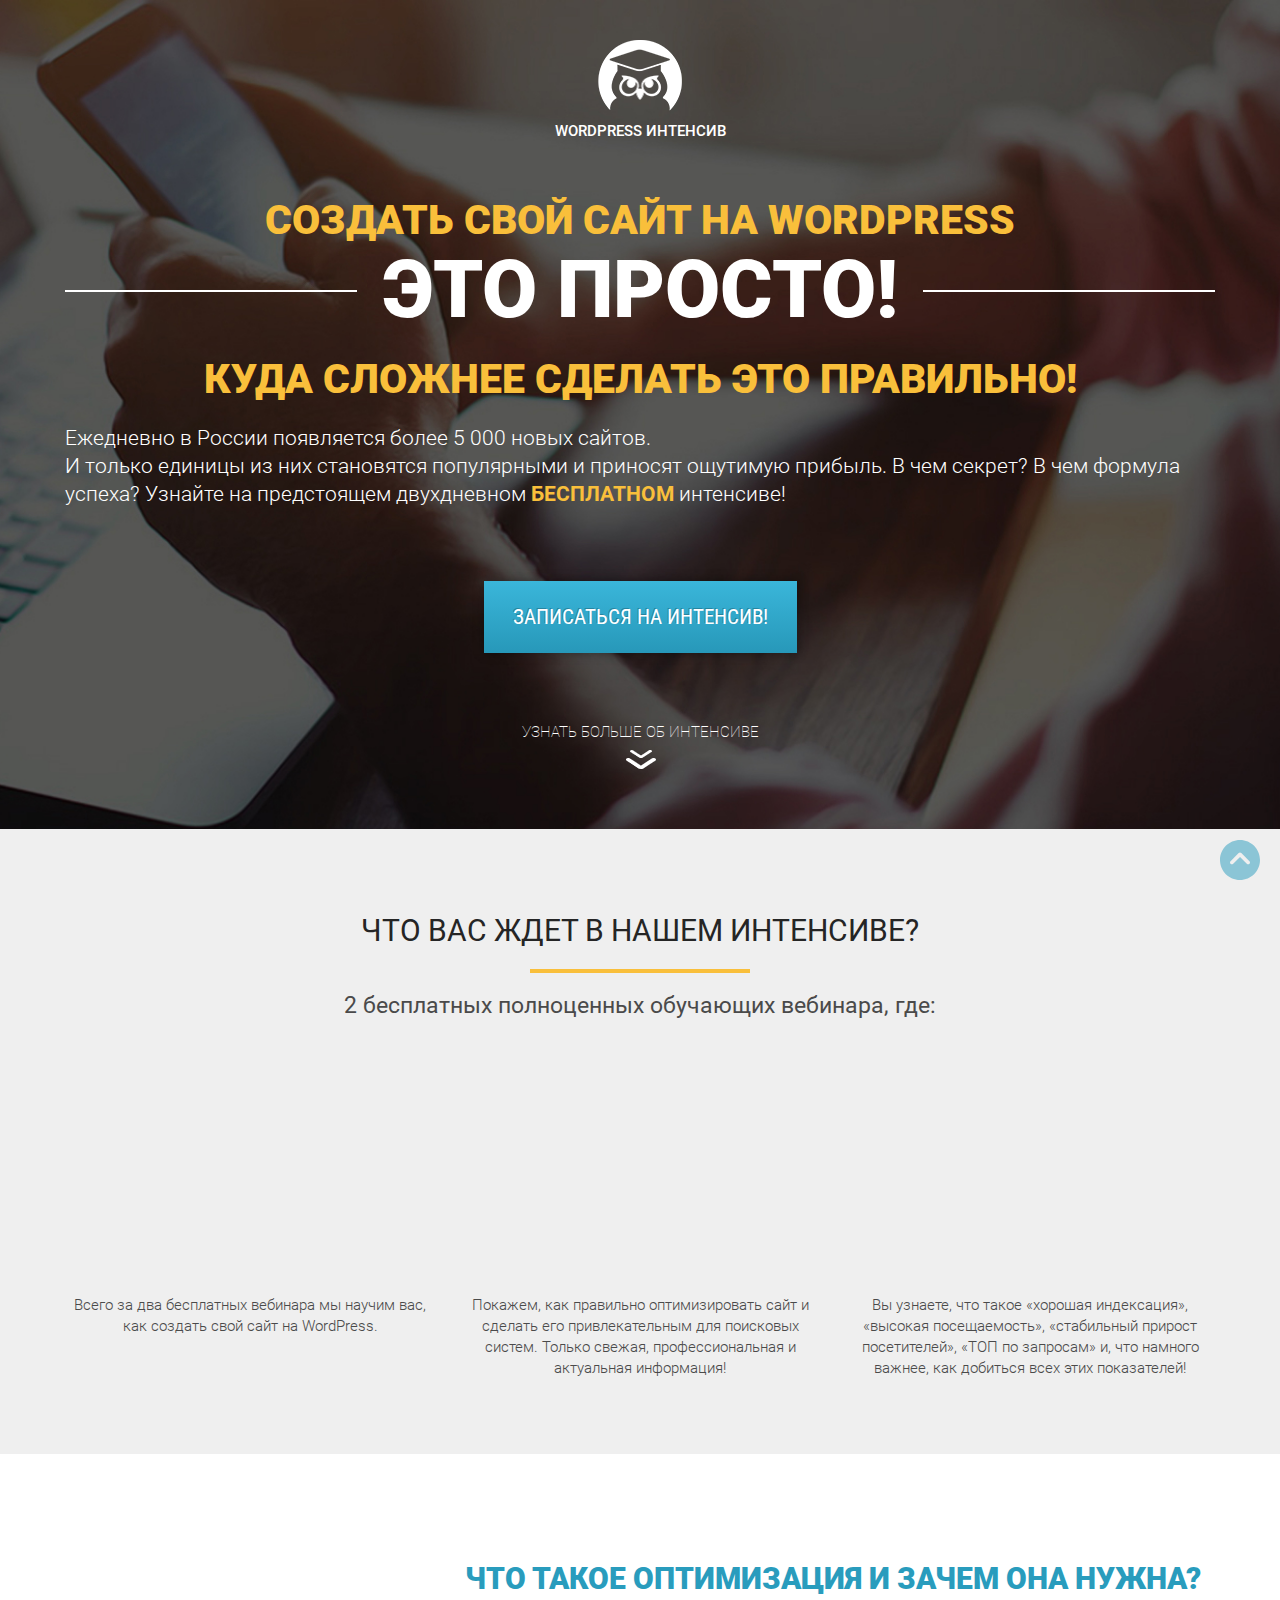
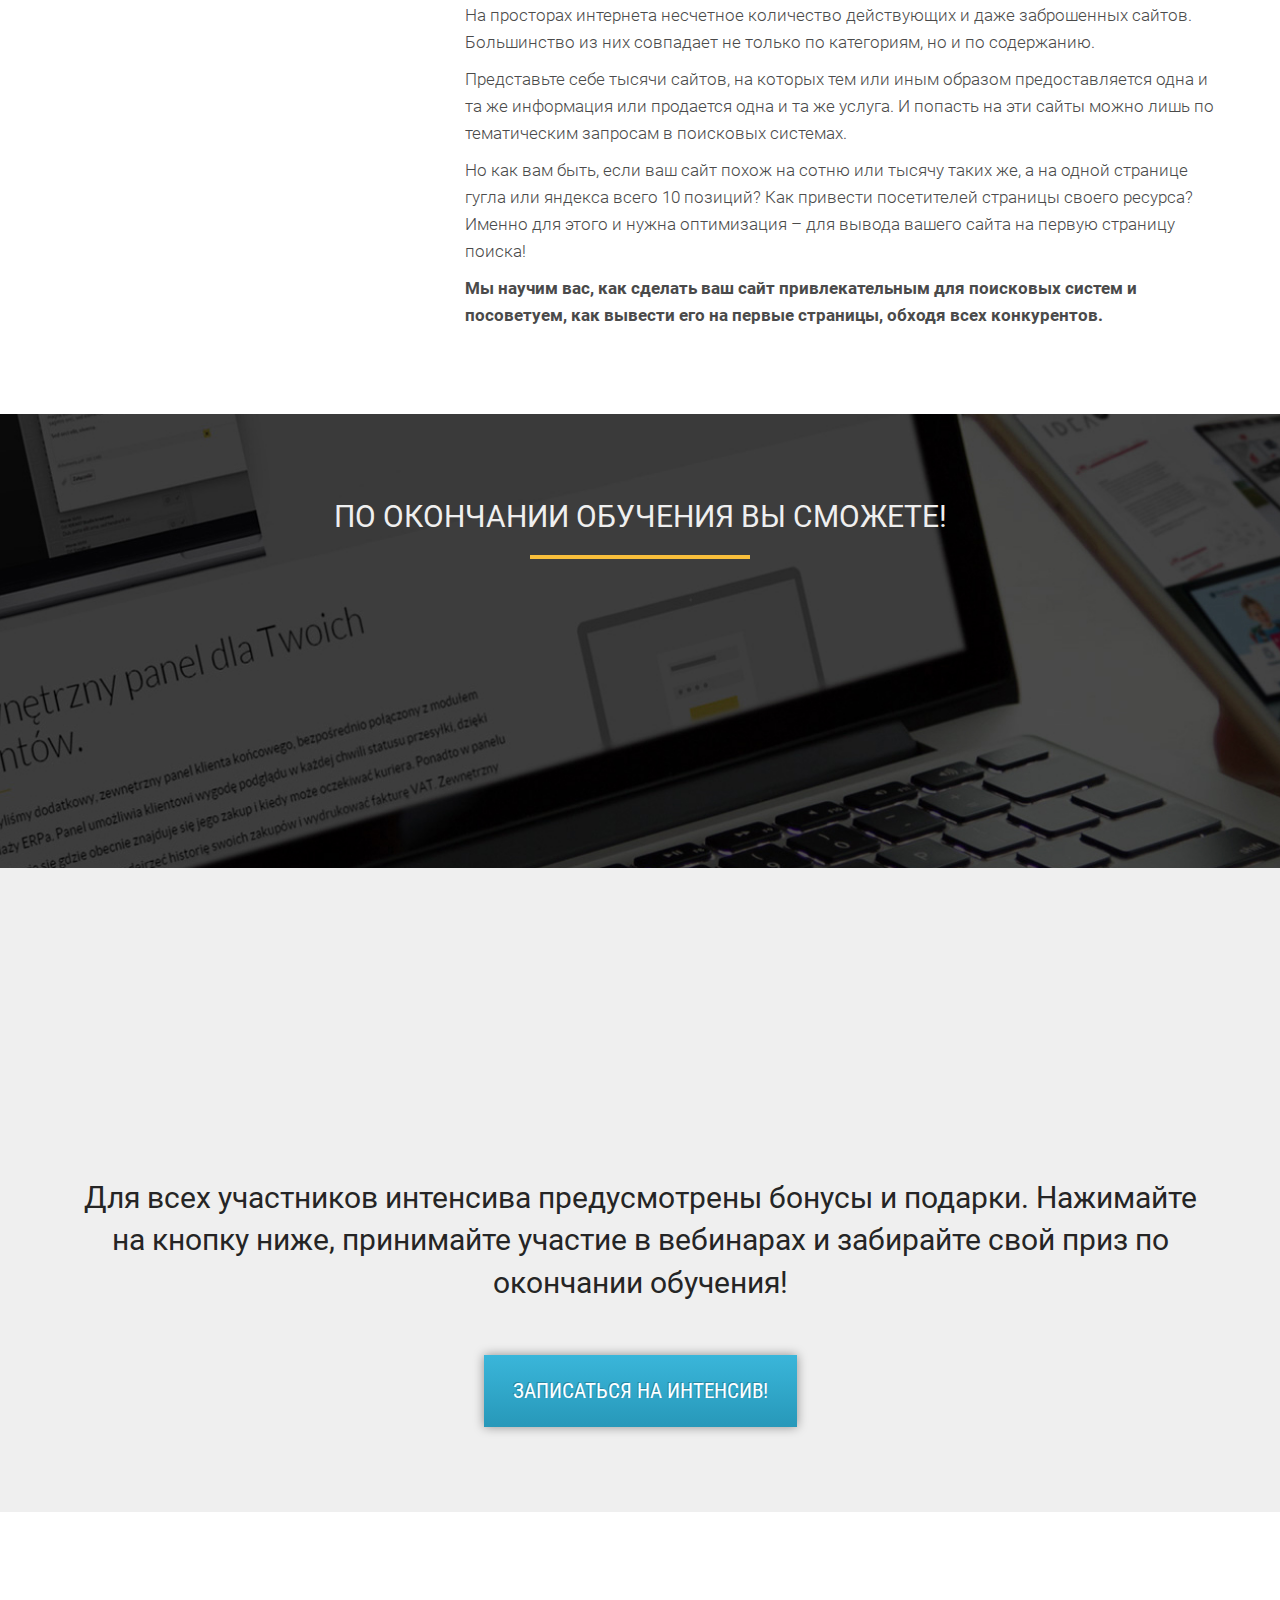
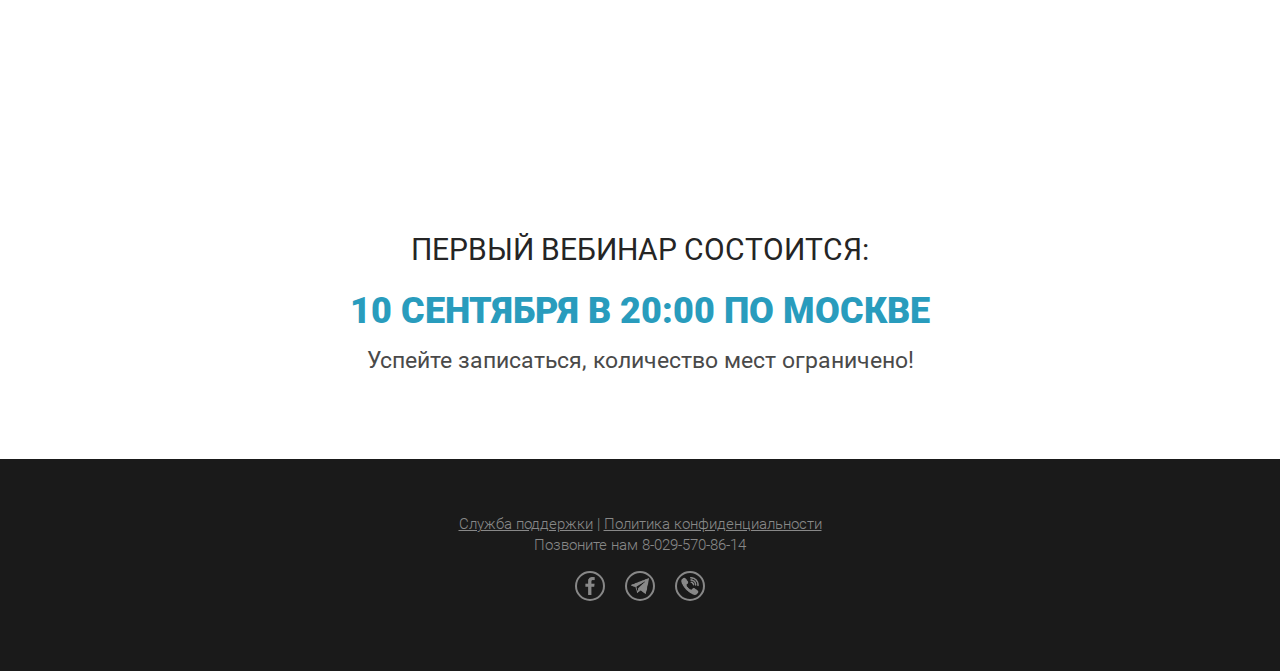
<file: index.html>
<!DOCTYPE html>
<html lang="ru">

<head>
	<meta charset="UTF-8">
	<meta name="viewport" content="width=device-width, initial-scale=1.0">
	<!-- Primary Meta Tags -->
	<title>WordPress интенсив — Создать свой сайт на WordPress</title>
	<meta name="title" content="WordPress интенсив — Создать свой сайт на WordPress">
	<meta name="description"
		content="Всего за два бесплатных вебинара мы научим вас, как создать свой сайт на WordPress.">

	<!-- Open Graph / Facebook -->
	<meta property="og:type" content="website">
	<meta property="og:url" content="https://alexandrusovich.ru/">
	<meta property="og:title" content="WordPress интенсив — Создать свой сайт на WordPress">
	<meta property="og:description"
		content="Всего за два бесплатных вебинара мы научим вас, как создать свой сайт на WordPress.">
	<meta property="og:image" content="img/woman_bg.png">

	<!-- Twitter -->
	<meta property="twitter:card" content="summary_large_image">
	<meta property="twitter:url" content="https://alexandrusovich.ru/">
	<meta property="twitter:title" content="WordPress интенсив — Создать свой сайт на WordPress">
	<meta property="twitter:description"
		content="Всего за два бесплатных вебинара мы научим вас, как создать свой сайт на WordPress.">
	<meta property="twitter:image" content="img/woman_bg.png">
	<link rel="apple-touch-icon" sizes="57x57" href="icons/favicons/apple-icon-57x57.png">
	<link rel="apple-touch-icon" sizes="60x60" href="icons/favicons/apple-icon-60x60.png">
	<link rel="apple-touch-icon" sizes="72x72" href="icons/favicons/apple-icon-72x72.png">
	<link rel="apple-touch-icon" sizes="76x76" href="icons/favicons/apple-icon-76x76.png">
	<link rel="apple-touch-icon" sizes="114x114" href="icons/favicons/apple-icon-114x114.png">
	<link rel="apple-touch-icon" sizes="120x120" href="icons/favicons/apple-icon-120x120.png">
	<link rel="apple-touch-icon" sizes="144x144" href="icons/favicons/apple-icon-144x144.png">
	<link rel="apple-touch-icon" sizes="152x152" href="icons/favicons/apple-icon-152x152.png">
	<link rel="apple-touch-icon" sizes="180x180" href="icons/favicons/apple-icon-180x180.png">
	<link rel="icon" type="image/png" sizes="192x192" href="icons/favicons/android-icon-192x192.png">
	<link rel="icon" type="image/png" sizes="32x32" href="icons/favicons/favicon-32x32.png">
	<link rel="icon" type="image/png" sizes="96x96" href="icons/favicons/favicon-96x96.png">
	<link rel="icon" type="image/png" sizes="16x16" href="icons/favicons/favicon-16x16.png">
	<link rel="manifest" href="icons/favicons/manifest.json">
	<meta name="msapplication-TileColor" content="#ffffff">
	<meta name="msapplication-TileImage" content="/ms-icon-144x144.png">
	<meta name="theme-color" content="#ffffff">
	<base target="_blank">
	<link rel="manifest" href="icons/favicons/manifest.json" />
	<link rel="stylesheet" href="https://cdnjs.cloudflare.com/ajax/libs/animate.css/4.1.1/animate.min.css">
	<link rel="stylesheet" href="css/main.min.css">
</head>

<body>
	<header class="first-screen">
		<div class="container">
			<div class="first-screen__logo">
				<img class="first-screen__logo-icon" src="icons/logo.png" alt="logo">
				<div class="first-screen__logo-text">WordPress интенсив</div>
			</div>
			<h1 class="first-screen__title">Создать свой сайт на WordPress</h1>
			<h2 class="first-screen__big-title">это просто!</h2>
			<h2 class="first-screen__subtitle">Куда сложнее сделать это правильно!</h2>
			<div class="first-screen__text text-fz">
				Ежедневно в России появляется более 5 000 новых сайтов.<br>И только единицы из них становятся
				популярными и приносят ощутимую прибыль. В чем секрет? В чем формула успеха? Узнайте на предстоящем
				двухдневном <span>БЕСПЛАТНОМ</span> интенсиве!
			</div>
			<button class="button button_first-screen" type="button" data-modal="modal">Записаться на интенсив!</button>
			<div class="first-screen__more">
				<a href="#waiting" target="_self" class="first-screen__more-text">узнать больше об интенсиве</a>
				<img src="icons/down.png" alt="down" class="first-screen__more-icon">
			</div>
		</div>
	</header>
	<section class="waiting" id="waiting">
		<div class="container">
			<h2 class="waiting__title">Что вас ждет в нашем интенсиве?</h2>
			<div class="divider"></div>
			<div class="waiting__subtitle">2 бесплатных полноценных обучающих вебинара, где:</div>
			<div class="waiting__items">
				<div class="waiting__item">
					<img src="icons/waiting_1.png" alt="" class="waiting__img waiting__left">
					<div class="waiting__descr text-fz">Всего за два бесплатных вебинара мы научим вас, как создать свой
						сайт на WordPress.</div>
				</div>
				<div class="waiting__item">
					<img src="icons/waiting_2.png" alt="" class="waiting__img waiting__middle">
					<div class="waiting__descr text-fz">Покажем, как правильно оптимизировать сайт и сделать его
						привлекательным для поисковых систем. Только свежая, профессиональная и актуальная информация!
					</div>
				</div>
				<div class="waiting__item">
					<img src="icons/waiting_3.png" alt="" class="waiting__img waiting__right">
					<div class="waiting__descr text-fz">Вы узнаете, что такое «хорошая индексация», «высокая
						посещаемость», «стабильный прирост посетителей», «ТОП по запросам» и, что намного важнее, как
						добиться всех этих показателей!</div>
				</div>
			</div>
		</div>
	</section>
	<section class="optimization">
		<div class="container">
			<div class="optimization__text-block">
				<h2 class="optimization__title">Что такое оптимизация и зачем она нужна?</h2>
				<p class="optimization__parag text-fz">На просторах интернета несчетное количество действующих и даже
					заброшенных сайтов. Большинство из них совпадает не только по категориям, но и по содержанию.</p>
				<p class="optimization__parag text-fz">Представьте себе тысячи сайтов, на которых тем или иным образом
					предоставляется одна и та же информация или продается одна и та же услуга. И попасть на эти сайты
					можно лишь по тематическим запросам в поисковых системах.</p>
				<p class="optimization__parag text-fz">Но как вам быть, если ваш сайт похож на сотню или тысячу таких
					же, а на одной странице гугла или яндекса всего 10 позиций? Как привести посетителей страницы своего
					ресурса? Именно для этого и нужна оптимизация – для вывода вашего сайта на первую страницу поиска!
				</p>
				<p class="optimization__parag text-fz">Мы научим вас, как сделать ваш сайт привлекательным для поисковых
					систем и посоветуем, как вывести его на первые страницы, обходя всех конкурентов.</p>
			</div>
			<div class="optimization__img-wrap">
				<img src="img/woman_bg.png" alt="woman" class="optimization__img">
			</div>

		</div>
	</section>
	<section class="finish">
		<div class="container">
			<h2 class="finish__title text-fz">По окончании обучения Вы сможете!</h2>
			<div class="divider"></div>
			<div class="finish__items">
				<div class="finish__item">
					<div class="finish__circle">
						<img src="icons/finish/finish_icon_1.png" alt="" class="finish__img">
					</div>
					<div class="finish__descr text-fz">Создать свой сайт или блог</div>
				</div>
				<div class="finish__item">
					<div class="finish__circle">
						<img src="icons/finish/finish_icon_2.png" alt="" class="finish__img">
					</div>
					<div class="finish__descr text-fz">Правильно его оптимизировать</div>
				</div>
				<div class="finish__item">
					<div class="finish__circle">
						<img src="icons/finish/finish_icon_3.png" alt="" class="finish__img">
					</div>
					<div class="finish__descr text-fz">Обеспечить ему медлен- ный, но верный рост в ТОП</div>
				</div>
				<div class="finish__item">
					<div class="finish__circle">
						<img src="icons/finish/finish_icon_4.png" alt="" class="finish__img">
					</div>
					<div class="finish__descr text-fz">Достигнуть стабильного прироста посетителей</div>
				</div>
				<div class="finish__item">
					<div class="finish__circle">
						<img src="icons/finish/finish_icon_5.png" alt="" class="finish__img">
					</div>
					<div class="finish__descr text-fz">Получать ощутимую прибыль</div>
				</div>
			</div>
		</div>
	</section>
	<div class="gift">
		<div class="container">
			<img src="icons/gift.png" alt="" class="gift__img">
			<div class="gift__text text-fz">Для всех участников интенсива предусмотрены бонусы и подарки. Нажимайте на
				кнопку ниже, принимайте участие в вебинарах и забирайте свой приз по окончании обучения!</div>
			<button class="button button_gift" data-modal="modal">Записаться на интенсив!</button>
		</div>
	</div>
	<section class="webinar">
		<div class="container">
			<img src="icons/first.png" alt="first" class="webinar__img">
			<h2 class="webinar__title">Первый вебинар состоится:</h2>
			<div class="webinar__subtitle">10 сентября в 20:00 по Москве</div>
			<div class="webinar__descr">Успейте записаться, количество мест ограничено!</div>
		</div>
	</section>
	<footer class="footer">
		<div class="footer__links">
			<a href="mailto:usovich_al@mail.ru" class="footer__link">Служба поддержки</a> |
			<a href="/privacy-policy.html" class="footer__link">Политика конфиденциальности</a>
		</div>
		<div class="footer__call">
			Позвоните нам <a href="tel:+375295708614" class="footer__call-link">8-029-570-86-14</a>
		</div>
		<div class="footer__social">
			<a href="https://www.facebook.com/profile.php?id=100010730645264" class="footer__social-link"
				title="facebook"><img src="icons/social/facebook.png" alt="facebook"></a>
			<a href="https://t.me/+WH7IejT4m4RmODky" class="footer__social-link" title="telegram"><img
					src="icons/social/telegram.png" alt="telegram"></a>
			<a href="viber://chat?number=%2B375295708614" class="footer__social-link" title="viber"><img
					src="icons/social/viber.png" alt="viber"></a>
		</div>
	</footer>
	<a href="#" id="pageup" target="_self"><img class="pageup" src="icons/circle-chevron-up-solid.svg" alt="pageup"></a>
	<div class="overlay"></div>
	<div class="modal" id="modal">
		<div class="modal__close">&times;</div>
		<h3 class="modal__title">Записаться на интенсив!</h3>
		<div class="modal__descr">Введите ваши контакты, и наш менеджер свяжется с Вами в ближайшее время</div>
		<form action="#" class="modal__form">
			<input type="text" name="name" placeholder="Ваше имя"><br>
			<input name="phone" placeholder="Ваш номер телефона"><br>
			<input type="email" name="email" placeholder="Ваш имейл"><br>
			<button class="button button_form">отправить</button>
		</form>
	</div>
	<div class="modal" id="thanks">
		<div class="modal__close">&times;</div>
		<div class="modal__title">Спасибо за вашу заявку!</div>
		<div class="modal__descr">Наш менеджер свяжется с Вами в ближайшее время</div>
	</div>

	<script src="js/jquery-3.6.3.min.js"></script>
	<script src="js/jquery.validate.min.js"></script>
	<script src="js/jquery.maskedinput.min.js"></script>
	<script src="js/script.js"></script>
</body>

</html>
</file>
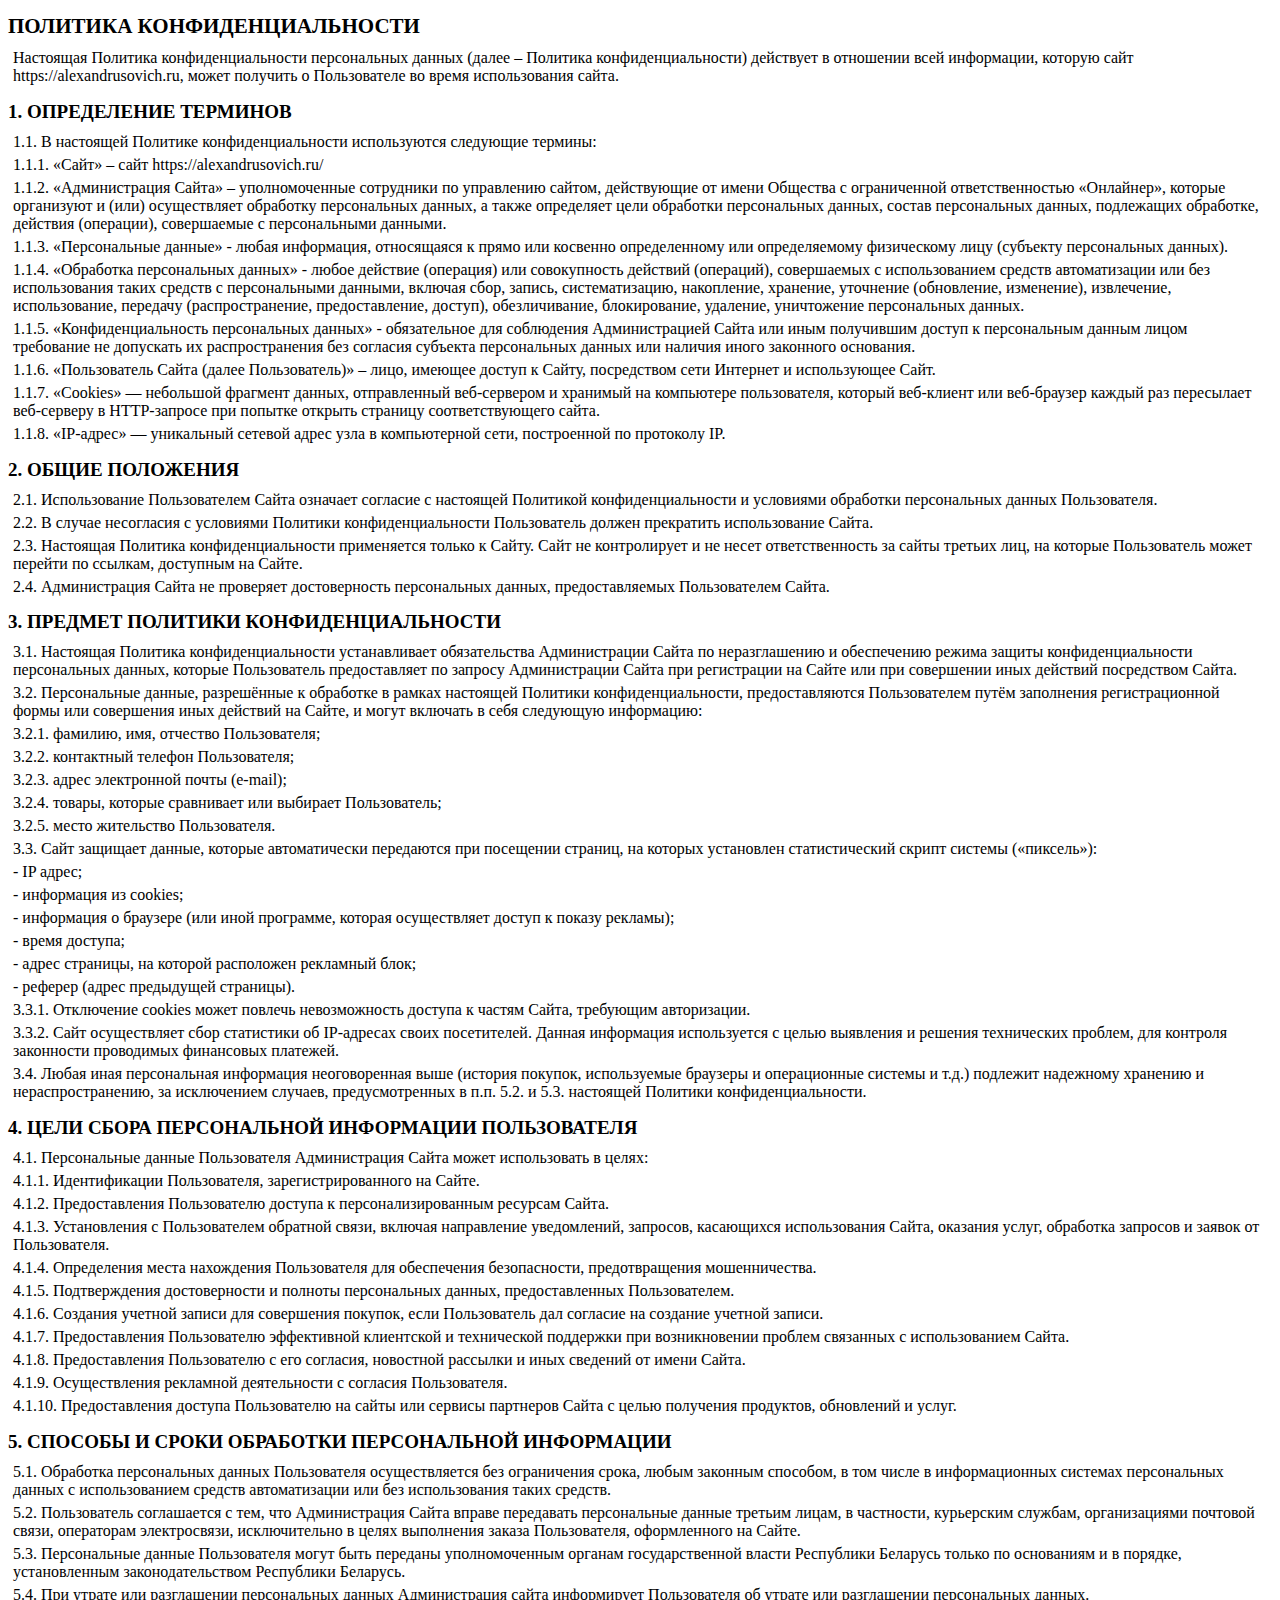
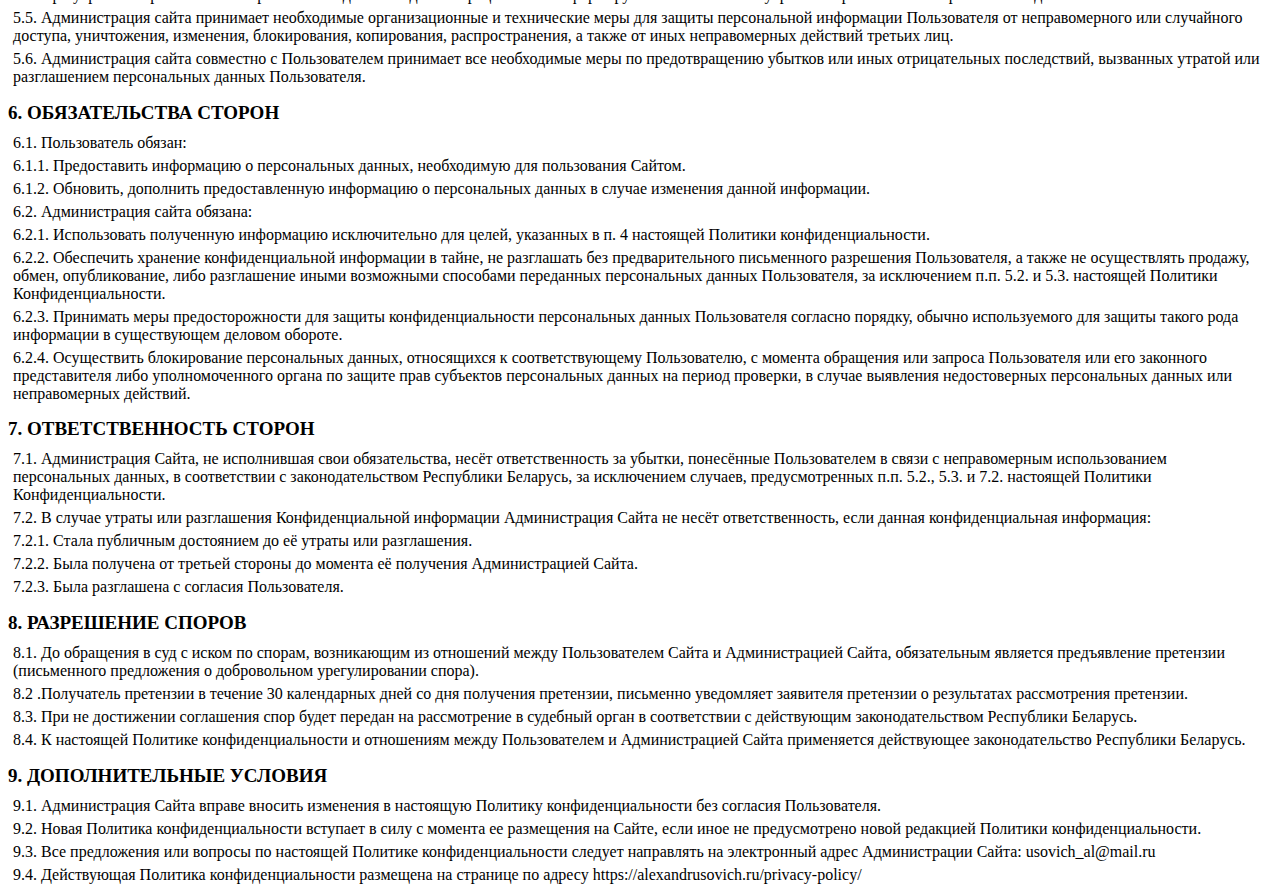
<file: privacy-policy.html>
<!DOCTYPE html>
<html lang="ru">
<head>
    <meta charset="UTF-8">
    <meta http-equiv="X-UA-Compatible" content="IE=edge">
    <meta name="viewport" content="width=device-width, initial-scale=1.0">
    <title>Privacy-policy</title>
    <link rel="stylesheet" href="css/privacy-styles.min.css">
</head>
<body>
    <h1>ПОЛИТИКА КОНФИДЕНЦИАЛЬНОСТИ</h1>

    <p>Настоящая Политика конфиденциальности персональных данных (далее – Политика конфиденциальности) действует в отношении всей информации, которую сайт https://alexandrusovich.ru, может получить о Пользователе во время использования сайта.</p>

    <h2>1. ОПРЕДЕЛЕНИЕ ТЕРМИНОВ</h2>
    <p>1.1. В настоящей Политике конфиденциальности используются следующие термины:</p>
    <p>1.1.1. «Сайт» – сайт https://alexandrusovich.ru/</p>
    <p>1.1.2. «Администрация Сайта» – уполномоченные сотрудники по управлению сайтом, действующие от имени Общества с ограниченной ответственностью «Онлайнер», которые организуют и (или) осуществляет обработку персональных данных, а также определяет цели обработки персональных данных, состав персональных данных, подлежащих обработке, действия (операции), совершаемые с персональными данными.</p>
    <p>1.1.3. «Персональные данные» - любая информация, относящаяся к прямо или косвенно определенному или определяемому физическому лицу (субъекту персональных данных).</p>
    <p>1.1.4. «Обработка персональных данных» - любое действие (операция) или совокупность действий (операций), совершаемых с использованием средств автоматизации или без использования таких средств с персональными данными, включая сбор, запись, систематизацию, накопление, хранение, уточнение (обновление, изменение), извлечение, использование, передачу (распространение, предоставление, доступ), обезличивание, блокирование, удаление, уничтожение персональных данных.</p>
    <p>1.1.5. «Конфиденциальность персональных данных» - обязательное для соблюдения Администрацией Сайта или иным получившим доступ к персональным данным лицом требование не допускать их распространения без согласия субъекта персональных данных или наличия иного законного основания.</p>
    <p>1.1.6. «Пользователь Сайта (далее Пользователь)» – лицо, имеющее доступ к Сайту, посредством сети Интернет и использующее Сайт.</p>
    <p>1.1.7. «Cookies» — небольшой фрагмент данных, отправленный веб-сервером и хранимый на компьютере пользователя, который веб-клиент или веб-браузер каждый раз пересылает веб-серверу в HTTP-запросе при попытке открыть страницу соответствующего сайта.</p>
    <p>1.1.8. «IP-адрес» — уникальный сетевой адрес узла в компьютерной сети, построенной по протоколу IP.</p>

    <h2>2. ОБЩИЕ ПОЛОЖЕНИЯ</h2>
    <p>2.1. Использование Пользователем Сайта означает согласие с настоящей Политикой конфиденциальности и условиями обработки персональных данных Пользователя.</p>
    <p>2.2. В случае несогласия с условиями Политики конфиденциальности Пользователь должен прекратить использование Сайта.</p>
    <p>2.3. Настоящая Политика конфиденциальности применяется только к Сайту. Сайт не контролирует и не несет ответственность за сайты третьих лиц, на которые Пользователь может перейти по ссылкам, доступным на Сайте.</p>
    <p>2.4. Администрация Сайта не проверяет достоверность персональных данных, предоставляемых Пользователем Сайта.</p>

    <h2>3. ПРЕДМЕТ ПОЛИТИКИ КОНФИДЕНЦИАЛЬНОСТИ</h2>
    <p>3.1. Настоящая Политика конфиденциальности устанавливает обязательства Администрации Сайта по неразглашению и обеспечению режима защиты конфиденциальности персональных данных, которые Пользователь предоставляет по запросу Администрации Сайта при регистрации на Сайте или при совершении иных действий посредством Сайта.</p>
    <p>3.2. Персональные данные, разрешённые к обработке в рамках настоящей Политики конфиденциальности, предоставляются Пользователем путём заполнения регистрационной формы или совершения иных действий на Сайте, и могут включать в себя следующую информацию:</p>
    <p>3.2.1. фамилию, имя, отчество Пользователя;</p>
    <p>3.2.2. контактный телефон Пользователя;</p>
    <p>3.2.3. адрес электронной почты (e-mail);</p>
    <p>3.2.4. товары, которые сравнивает или выбирает Пользователь;</p>
    <p>3.2.5. место жительство Пользователя.</p>
    <p>3.3. Сайт защищает данные, которые автоматически передаются при посещении страниц, на которых установлен статистический скрипт системы («пиксель»):</p>
    <p>- IP адрес;</p>
    <p>- информация из cookies;</p>
    <p>- информация о браузере (или иной программе, которая осуществляет доступ к показу рекламы);</p>
    <p>- время доступа;</p>
    <p>- адрес страницы, на которой расположен рекламный блок;</p>
    <p>- реферер (адрес предыдущей страницы).</p>
    <p>3.3.1. Отключение cookies может повлечь невозможность доступа к частям Сайта, требующим авторизации.</p>
    <p>3.3.2. Сайт осуществляет сбор статистики об IP-адресах своих посетителей. Данная информация используется с целью выявления и решения технических проблем, для контроля законности проводимых финансовых платежей.</p>
    <p>3.4. Любая иная персональная информация неоговоренная выше (история покупок, используемые браузеры и операционные системы и т.д.) подлежит надежному хранению и нераспространению, за исключением случаев, предусмотренных в п.п. 5.2. и 5.3. настоящей Политики конфиденциальности.</p>

    <h2>4. ЦЕЛИ СБОРА ПЕРСОНАЛЬНОЙ ИНФОРМАЦИИ ПОЛЬЗОВАТЕЛЯ</h2>
    <p>4.1. Персональные данные Пользователя Администрация Сайта может использовать в целях:</p>
    <p>4.1.1. Идентификации Пользователя, зарегистрированного на Сайте.</p>
    <p>4.1.2. Предоставления Пользователю доступа к персонализированным ресурсам Сайта.</p>
    <p>4.1.3. Установления с Пользователем обратной связи, включая направление уведомлений, запросов, касающихся использования Сайта, оказания услуг, обработка запросов и заявок от Пользователя.</p>
    <p>4.1.4. Определения места нахождения Пользователя для обеспечения безопасности, предотвращения мошенничества.</p>
    <p>4.1.5. Подтверждения достоверности и полноты персональных данных, предоставленных Пользователем.</p>
    <p>4.1.6. Создания учетной записи для совершения покупок, если Пользователь дал согласие на создание учетной записи.</p>
    <p>4.1.7. Предоставления Пользователю эффективной клиентской и технической поддержки при возникновении проблем связанных с использованием Сайта.</p>
    <p>4.1.8. Предоставления Пользователю с его согласия, новостной рассылки и иных сведений от имени Сайта.</p>
    <p>4.1.9. Осуществления рекламной деятельности с согласия Пользователя.</p>
    <p>4.1.10. Предоставления доступа Пользователю на сайты или сервисы партнеров Сайта с целью получения продуктов, обновлений и услуг.</p>

    <h2>5. СПОСОБЫ И СРОКИ ОБРАБОТКИ ПЕРСОНАЛЬНОЙ ИНФОРМАЦИИ</h2>
    <p>5.1. Обработка персональных данных Пользователя осуществляется без ограничения срока, любым законным способом, в том числе в информационных системах персональных данных с использованием средств автоматизации или без использования таких средств.</p>
    <p>5.2. Пользователь соглашается с тем, что Администрация Сайта вправе передавать персональные данные третьим лицам, в частности, курьерским службам, организациями почтовой связи, операторам электросвязи, исключительно в целях выполнения заказа Пользователя, оформленного на Сайте.</p>
    <p>5.3. Персональные данные Пользователя могут быть переданы уполномоченным органам государственной власти Республики Беларусь только по основаниям и в порядке, установленным законодательством Республики Беларусь.</p>
    <p>5.4. При утрате или разглашении персональных данных Администрация сайта информирует Пользователя об утрате или разглашении персональных данных.</p>
    <p>5.5. Администрация сайта принимает необходимые организационные и технические меры для защиты персональной информации Пользователя от неправомерного или случайного доступа, уничтожения, изменения, блокирования, копирования, распространения, а также от иных неправомерных действий третьих лиц.</p>
    <p>5.6. Администрация сайта совместно с Пользователем принимает все необходимые меры по предотвращению убытков или иных отрицательных последствий, вызванных утратой или разглашением персональных данных Пользователя.</p>

    <h2>6. ОБЯЗАТЕЛЬСТВА СТОРОН</h2>
    <p>6.1. Пользователь обязан:</p>
    <p>6.1.1. Предоставить информацию о персональных данных, необходимую для пользования Сайтом.</p>
    <p>6.1.2. Обновить, дополнить предоставленную информацию о персональных данных в случае изменения данной информации.</p>
    <p>6.2. Администрация сайта обязана:</p>
    <p>6.2.1. Использовать полученную информацию исключительно для целей, указанных в п. 4 настоящей Политики конфиденциальности.</p>
    <p>6.2.2. Обеспечить хранение конфиденциальной информации в тайне, не разглашать без предварительного письменного разрешения Пользователя, а также не осуществлять продажу, обмен, опубликование, либо разглашение иными возможными способами переданных персональных данных Пользователя, за исключением п.п. 5.2. и 5.3. настоящей Политики Конфиденциальности.</p>
    <p>6.2.3. Принимать меры предосторожности для защиты конфиденциальности персональных данных Пользователя согласно порядку, обычно используемого для защиты такого рода информации в существующем деловом обороте.</p>
    <p>6.2.4. Осуществить блокирование персональных данных, относящихся к соответствующему Пользователю, с момента обращения или запроса Пользователя или его законного представителя либо уполномоченного органа по защите прав субъектов персональных данных на период проверки, в случае выявления недостоверных персональных данных или неправомерных действий.</p>

    <h2>7. ОТВЕТСТВЕННОСТЬ СТОРОН</h2>
    <p>7.1. Администрация Сайта, не исполнившая свои обязательства, несёт ответственность за убытки, понесённые Пользователем в связи с неправомерным использованием персональных данных, в соответствии с законодательством Республики Беларусь, за исключением случаев, предусмотренных п.п. 5.2., 5.3. и 7.2. настоящей Политики Конфиденциальности.</p>
    <p>7.2. В случае утраты или разглашения Конфиденциальной информации Администрация Сайта не несёт ответственность, если данная конфиденциальная информация:</p>
    <p>7.2.1. Стала публичным достоянием до её утраты или разглашения.</p>
    <p>7.2.2. Была получена от третьей стороны до момента её получения Администрацией Сайта.</p>
    <p>7.2.3. Была разглашена с согласия Пользователя.</p>

    <h2>8. РАЗРЕШЕНИЕ СПОРОВ</h2>
    <p>8.1. До обращения в суд с иском по спорам, возникающим из отношений между Пользователем Сайта и Администрацией Сайта, обязательным является предъявление претензии (письменного предложения о добровольном урегулировании спора).</p>
    <p>8.2 .Получатель претензии в течение 30 календарных дней со дня получения претензии, письменно уведомляет заявителя претензии о результатах рассмотрения претензии.</p>
    <p>8.3. При не достижении соглашения спор будет передан на рассмотрение в судебный орган в соответствии с действующим законодательством Республики Беларусь.</p>
    <p>8.4. К настоящей Политике конфиденциальности и отношениям между Пользователем и Администрацией Сайта применяется действующее законодательство Республики Беларусь.</p>

    <h2>9. ДОПОЛНИТЕЛЬНЫЕ УСЛОВИЯ</h2>
    <p>9.1. Администрация Сайта вправе вносить изменения в настоящую Политику конфиденциальности без согласия Пользователя.</p>
    <p>9.2. Новая Политика конфиденциальности вступает в силу с момента ее размещения на Сайте, если иное не предусмотрено новой редакцией Политики конфиденциальности.</p>
    <p>9.3. Все предложения или вопросы по настоящей Политике конфиденциальности следует направлять на электронный адрес Администрации Сайта: usovich_al@mail.ru</p>
    <p>9.4. Действующая Политика конфиденциальности размещена на странице по адресу https://alexandrusovich.ru/privacy-policy/</p>
</body>
</html>
</file>
<file: css/main.min.css>
/*! normalize.css v8.0.1 | MIT License | github.com/necolas/normalize.css */html{line-height:1.15;-webkit-text-size-adjust:100%}body{margin:0}main{display:block}h1{font-size:2em;margin:.67em 0}hr{box-sizing:content-box;height:0;overflow:visible}pre{font-family:monospace,monospace;font-size:1em}a{background-color:rgba(0,0,0,0)}abbr[title]{border-bottom:none;text-decoration:underline;-webkit-text-decoration:underline dotted;text-decoration:underline dotted}b,strong{font-weight:bolder}code,kbd,samp{font-family:monospace,monospace;font-size:1em}small{font-size:80%}sub,sup{font-size:75%;line-height:0;position:relative;vertical-align:baseline}sub{bottom:-0.25em}sup{top:-0.5em}img{border-style:none}button,input,optgroup,select,textarea{font-family:inherit;font-size:100%;line-height:1.15;margin:0}button,input{overflow:visible}button,select{text-transform:none}[type=button],[type=reset],[type=submit],button[type=button]::-moz-focus-inner,[type=reset]::-moz-focus-inner,[type=submit]::-moz-focus-inner,button::-moz-focus-inner{border-style:none;padding:0}[type=button]:-moz-focusring,[type=reset]:-moz-focusring,[type=submit]:-moz-focusring,button:-moz-focusring{outline:1px dotted ButtonText}fieldset{padding:.35em .75em .625em}legend{box-sizing:border-box;color:inherit;display:table;max-width:100%;padding:0;white-space:normal}progress{vertical-align:baseline}textarea{overflow:auto}[type=checkbox],[type=radio]{box-sizing:border-box;padding:0}[type=number]::-webkit-inner-spin-button,[type=number]::-webkit-outer-spin-button{height:auto}[type=search]{outline-offset:-2px}[type=search]::-webkit-search-decoration{-webkit-appearance:none}::-webkit-file-upload-button{-webkit-appearance:button;font:inherit}details{display:block}summary{display:list-item}template{display:none}[hidden]{display:none}@font-face{font-family:"Roboto";src:local("Roboto Black"),local("Roboto-Black"),url("/fonts/Roboto-Black.woff2") format("woff2"),url("/fonts/Roboto-Black.woff") format("woff");font-weight:900;font-style:normal;font-display:swap}@font-face{font-family:"Roboto";src:local("Roboto Bold"),local("Roboto-Bold"),url("/fonts/Roboto-Bold.woff2") format("woff2"),url("/fonts/Roboto-Bold.woff") format("woff");font-weight:bold;font-style:normal;font-display:swap}@font-face{font-family:"Roboto";src:local("Roboto"),local("Roboto-Regular"),url("/fonts/Roboto-Regular.woff2") format("woff2"),url("/fonts/Roboto-Regular.woff") format("woff");font-weight:normal;font-style:normal;font-display:swap}@font-face{font-family:"Roboto";src:local("Roboto Thin"),local("Roboto-Thin"),url("/fonts/Roboto-Thin.woff2") format("woff2"),url("/fonts/Roboto-Thin.woff") format("woff");font-weight:100;font-style:normal;font-display:swap}@font-face{font-family:"Roboto";src:local("Roboto Medium"),local("Roboto-Medium"),url("/fonts/Roboto-Medium.woff2") format("woff2"),url("/fonts/Roboto-Medium.woff") format("woff");font-weight:500;font-style:normal;font-display:swap}@font-face{font-family:"Roboto";src:local("Roboto Light"),local("Roboto-Light"),url("/fonts/Roboto-Light.woff2") format("woff2"),url("/fonts/Roboto-Light.woff") format("woff");font-weight:300;font-style:normal;font-display:swap}@font-face{font-family:"Roboto Condensed";src:local("Roboto Condensed"),local("RobotoCondensed-Regular"),url("/fonts/RobotoCondensed-Regular.woff2") format("woff2"),url("/fonts/RobotoCondensed-Regular.woff") format("woff");font-weight:normal;font-style:normal;font-display:swap}*{font-family:"Roboto",sans-serif;-webkit-user-select:none;-moz-user-select:none;-ms-user-select:none;user-select:none;box-sizing:border-box}html{scroll-behavior:smooth}h1,h2,h3,p{margin:0}.animate__animated{opacity:1 !important}.container{width:1150px;margin:0 auto;position:relative}.divider{max-width:220px;height:4px;background-color:#f9bf3b;margin:20px auto}.pageup{width:40px;position:fixed;bottom:20px;right:20px;cursor:pointer;opacity:.5}.first-screen{padding:40px 0 60px;background:url("../img/main_bg.jpg") center/cover no-repeat;min-height:500px;text-align:center}.first-screen__logo-icon{width:84px;height:71px;cursor:pointer}.first-screen__logo-text{font-weight:500;font-size:15px;text-transform:uppercase;color:#fff;margin-top:8px}.first-screen__title{font-weight:900;font-size:41px;text-transform:uppercase;color:#f9bf3b;margin-top:56px}.first-screen__big-title{font-weight:900;font-size:80px;text-transform:uppercase;color:#fff;margin-top:0;position:relative}.first-screen__big-title::before,.first-screen__big-title::after{content:"";display:block;width:292px;height:2px;background-color:#fff;position:absolute;top:50%}.first-screen__big-title::after{right:0}.first-screen__subtitle{font-weight:900;font-size:41px;text-transform:uppercase;color:#f9bf3b;margin-top:20px}.first-screen__text{font-weight:300;font-size:21px;line-height:1.33;color:#fff;text-align:left;margin-top:22px}.first-screen__text span{color:#f9bf3b;font-weight:700}.first-screen__more{margin-top:70px;text-align:center}.first-screen__more-text{font-weight:100;font-size:15px;text-transform:uppercase;color:#fff;text-decoration:none}.first-screen__more-icon{display:block;margin:0 auto;margin-top:8px;height:20px}.button{width:313px;height:72px;background:linear-gradient(0deg, #2798B9 0%, #3AB6DA 100%);box-shadow:0px 0px 10px rgba(0,0,0,.4);font-family:"Roboto Condensed";font-weight:400;font-size:21px;text-transform:uppercase;color:#fff;text-shadow:-1px -1px 0px rgba(0,0,0,.22);cursor:pointer;border:none}.button:hover{background:#2798b9}.button_first-screen{margin-top:72px}.button_gift{margin-top:50px}.button_form{margin-top:30px}.waiting{padding:85px 0 75px;background-color:#efefef}.waiting__title{font-weight:400;font-size:30px;text-transform:uppercase;color:#252525;text-align:center}.waiting__subtitle{font-weight:400;font-size:23px;color:#4a4a4a;text-align:center}.waiting__items{display:flex;justify-content:space-between;margin-top:45px}.waiting__item{max-width:370px;text-align:center}.waiting__img{max-height:201px;opacity:0}.waiting__descr{margin-top:26px;font-weight:300;font-size:15px;line-height:21px;color:#4a4a4a}.optimization{padding:108px 0 85px}.optimization__text-block{width:750px;margin-left:auto}.optimization__title{font-weight:900;font-size:30px;text-transform:uppercase;color:#299cbd;margin-bottom:5px}.optimization__parag{font-weight:300;font-size:17px;line-height:1.59;color:#4a4a4a;margin-bottom:10px}.optimization__parag:last-child{font-weight:700;color:#4a4a4a;margin-bottom:0}.optimization__img{position:absolute;top:-50px;left:-238px;z-index:-1;max-height:502px;opacity:0;-webkit-animation-duration:2s;animation-duration:2s}.finish{background:url("../img/second_bg.jpg") no-repeat center/cover;padding:86px 0 30px}.finish__title{font-weight:400;font-size:30px;text-transform:uppercase;color:#efefef;text-align:center}.finish__items{margin-top:40px;display:flex;justify-content:center;flex-wrap:wrap}.finish__item{width:190px;margin:0 10px 40px;opacity:0}.finish__item:nth-child(2){-webkit-animation-delay:.2s;animation-delay:.2s}.finish__item:nth-child(3){-webkit-animation-delay:.4s;animation-delay:.4s}.finish__item:nth-child(4){-webkit-animation-delay:.6s;animation-delay:.6s}.finish__item:nth-child(5){-webkit-animation-delay:.8s;animation-delay:.8s}.finish__circle{width:118px;height:118px;background:#b4e2ff;border-radius:50%;margin:0 auto;display:flex;justify-content:center;align-items:center}.finish__descr{margin-top:25px;text-align:center;font-weight:300;font-size:16px;line-height:1.18;color:#efefef}.gift{background:#efefef;padding:85px 0;text-align:center}.gift__img{max-height:174px;opacity:0}.gift__text{margin-top:45px;font-weight:400;font-size:30px;line-height:1.43;color:#252525}.webinar{padding:85px 0;text-align:center}.webinar__img{max-height:201px;opacity:0}.webinar__title{font-weight:400;font-size:30px;text-transform:uppercase;color:#252525;margin-top:30px}.webinar__subtitle{font-weight:900;font-size:36px;text-transform:uppercase;color:#299cbd;margin-top:24px}.webinar__descr{font-weight:400;font-size:23px;color:#4a4a4a;margin-top:15px}.footer{padding:55px 0 70px;background:#1a1a1a;text-align:center;font-weight:300;font-size:15px;line-height:21px;color:#888}.footer__link{font-weight:300;font-size:15px;line-height:21px;color:#888;transition:.2s}.footer__link:hover{border-color:#2ca5e0;color:#2ca5e0}.footer__call-link{text-decoration:none;color:#888;transition:.2s}.footer__call-link:hover{border-color:#2ca5e0;color:#2ca5e0}.footer__social{display:flex;justify-content:center;margin-top:15px}.footer__social-link{width:30px;height:30px;border-radius:50%;border:2px solid #888;margin:0 10px;cursor:pointer;display:flex;align-items:center;justify-content:center;text-decoration:none;transition:.2s}.footer__social-link:hover{border-color:#2ca5e0;color:#2ca5e0}.footer__social-link img{height:18px}.overlay{display:none;position:fixed;top:0;left:0;width:100%;height:100vh;background-color:rgba(0,0,0,.56)}.modal{position:fixed;top:50%;left:50%;max-width:374px;width:100%;transform:translate(-50%, -50%);padding:20px;background-color:#fff;text-align:center}.modal__close{position:absolute;top:0;right:-40px;font-size:50px;color:red;cursor:pointer;line-height:20px}.modal__title{font-size:27px}.modal__descr{margin:10px 0}.modal__form{margin:0;margin-top:14px}.modal input{margin-top:10px;margin-bottom:5px;width:100%;height:50px;font-size:20px;padding:0 10px;color:#000 !important}.modal .error{color:red}#modal,#thanks{display:none}@media(max-width: 1199px){.container{max-width:960px}.first-screen__title{font-size:38px}.first-screen__big-title{font-size:75px}.first-screen__big-title::before,.first-screen__big-title::after{width:205px}.first-screen__subtitle{font-size:38px;margin-top:5px}.text-fz{font-size:19px}.waiting__items{flex-direction:column;align-items:center}.waiting__item:not(:last-child){margin-bottom:60px}.optimization{padding:75px 0}.optimization__text-block{max-width:600px}.optimization__img{top:130px;left:-225px}.gift__text{font-size:25px}}@media(max-width: 991px){.container{max-width:720px}.first-screen__title{font-size:30px}.first-screen__big-title{font-size:65px}.first-screen__big-title::before,.first-screen__big-title::after{width:135px}.first-screen__subtitle{font-size:30px}.text-fz{font-size:17px}.button:hover{background:linear-gradient(0deg, #2798B9 0%, #3AB6DA 100%)}.button_first-screen{margin-top:60px}.optimization{padding:75px 10px}.optimization__text-block{width:auto}.optimization__title{text-align:center;font-size:28px}.optimization__img{position:static;width:100%;margin-top:40px}.finish{padding:75px 10px 35px}.finish__title{font-size:28px}.gift__text{font-size:20px}.footer__link:hover,.footer__call-link:hover,.footer__social-link:hover{border-color:#888;color:#888}}@media(max-width: 767px){.container{max-width:540px}.first-screen__title{font-size:25px}.first-screen__big-title{font-size:60px}.first-screen__big-title::before,.first-screen__big-title::after{width:0px}.first-screen__subtitle{font-size:25px}.gift{padding:60px 10px}.gift__text{margin-top:30px}.button_gift{margin-top:30px}.waiting{padding:60px 10px}.waiting__title{font-size:28px}.waiting__subtitle{font-size:19px}.optimization{padding:60px 10px}.finish{padding:60px 10px 20px}.webinar{padding:60px 10px}.webinar__title{font-size:28px}.webinar__subtitle{font-size:32px}.webinar__descr{font-size:21px}}@media(max-width: 575px){.container{width:auto;padding-left:10px;padding-right:10px}.first-screen__title{font-size:18px}.first-screen__big-title{font-size:40px}.first-screen__big-title::before,.first-screen__big-title::after{width:0px}.first-screen__subtitle{font-size:18px}.button{width:100%}.waiting{padding:60px 10px}.waiting__title{font-size:22px}.waiting__subtitle{font-size:18px}.waiting__img{width:100%;max-width:250px}.waiting__item{width:100%;max-width:300px}.waiting__item:not(:last-child){margin-bottom:50px}.waiting__descr{margin-top:13px}.divider{margin:15px auto}.optimization{padding:60px 10px}.optimization__title{font-size:22px}.optimization__img-wrap{overflow:hidden}.optimization__img{width:135%;transform:translateX(-20%)}.text-fz{font-size:16px}.text-fz__img{margin-top:20px}.finish__title{font-size:22px}.webinar__img{width:100%;max-width:342px;height:auto}.webinar__title{font-size:22px}.webinar__subtitle{font-size:27px}.webinar__descr{font-size:16px}.modal{padding-top:40px}.modal__close{top:10px;right:10px}.modal__title{font-size:23px}}
</file>
<file: css/privacy-styles.min.css>
h1{font-size:21px;margin-bottom:10px}h2{font-size:19px;margin-bottom:10px}p{font-size:16px;margin:5px}
</file>
